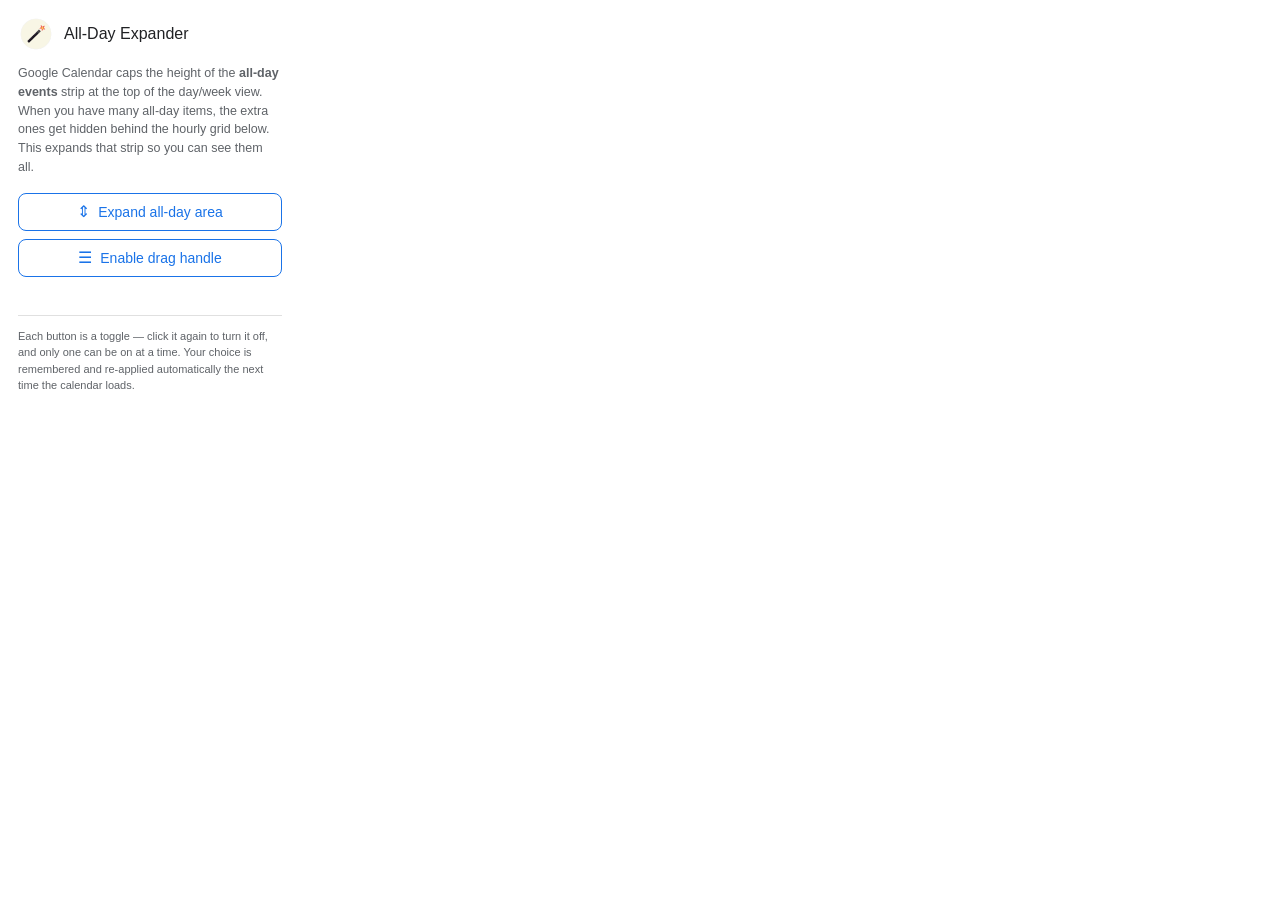
<file: index.html>
<!DOCTYPE html>
<html>

<head>
    <title>Google Calendar All-Day Expander</title>
    <meta charset="utf-8">
    <link rel="stylesheet" type="text/css" href="css/style.css">
</head>

<body>
    <div class="popup">
        <header class="popup__header">
            <img class="popup__icon" src="images/if_magic_64.png" alt="Google Calendar All-Day Expander" />
            <h1 class="popup__title">All-Day Expander</h1>
        </header>

        <p class="popup__desc">
            Google Calendar caps the height of the <strong>all-day events</strong> strip at
            the top of the day/week view. When you have many all-day items, the extra ones get
            hidden behind the hourly grid below. This expands that strip so you can see them all.
        </p>

        <div class="popup__actions">
            <button id="btnRemoveHoursPart" class="popup__button" aria-pressed="false">
                <span class="popup__glyph" aria-hidden="true">&#8661;</span>
                <span id="btnLabel">Expand all-day area</span>
            </button>
            <button id="btnDragHandle" class="popup__button" aria-pressed="false">
                <span class="popup__glyph" aria-hidden="true">&#9776;</span>
                <span id="dragLabel">Enable drag handle</span>
            </button>
        </div>

        <p id="status" class="popup__status" role="status"></p>

        <p class="popup__note">
            Each button is a toggle &mdash; click it again to turn it off, and only one can
            be on at a time. Your choice is remembered and re-applied automatically the next
            time the calendar loads.
        </p>
    </div>

    <script type="text/javascript" src="app/popup.js"></script>
</body>

</html>
</file>
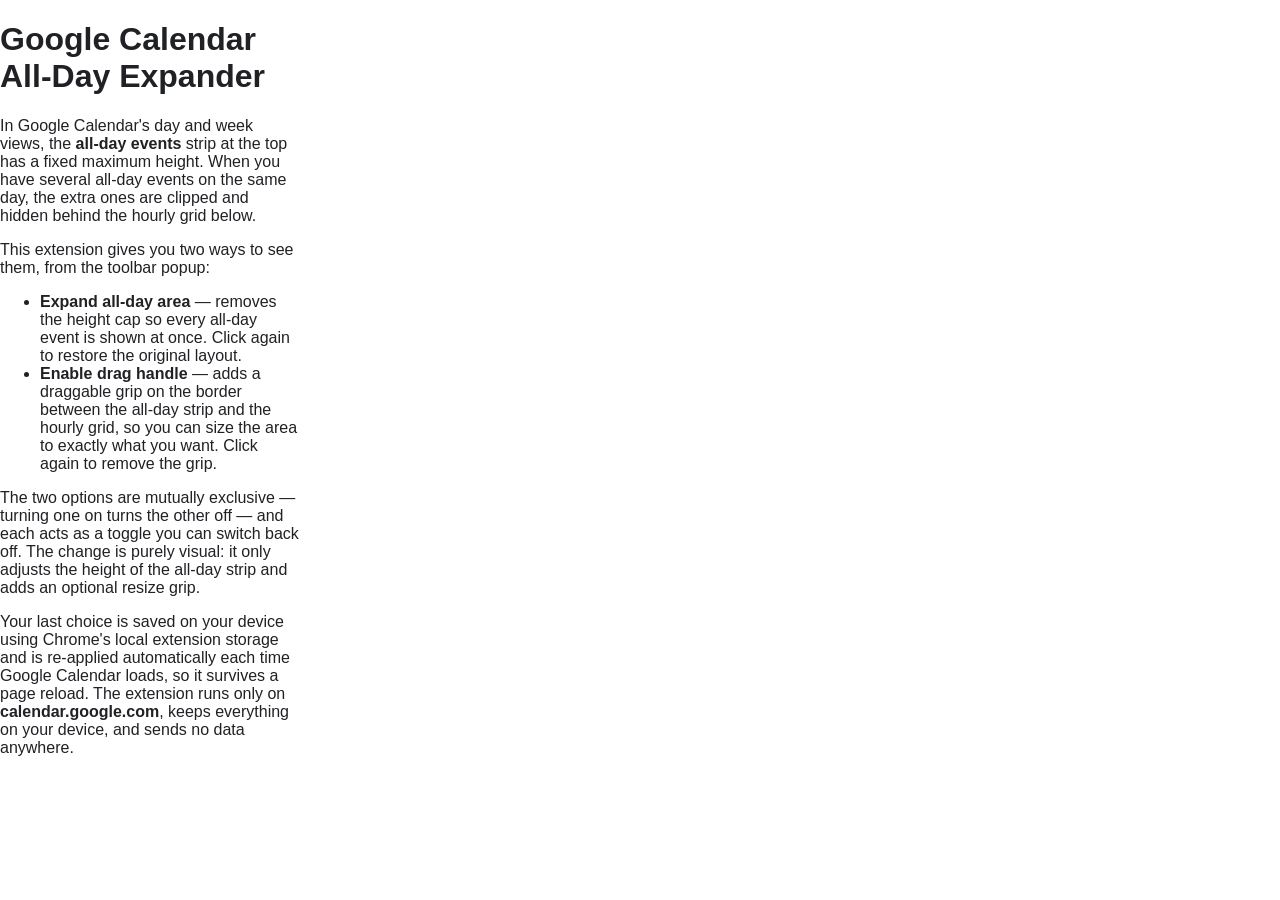
<file: about.html>
<!DOCTYPE html>
<html>

<head>
    <title>Google Calendar All-Day Expander</title>
    <meta charset="utf-8">
    <link rel="stylesheet" type="text/css" href="css/style.css" />
</head>

<body>
    <div class="content">
        <h1>Google Calendar All-Day Expander</h1>

        <p>
            In Google Calendar's day and week views, the <strong>all-day events</strong> strip at
            the top has a fixed maximum height. When you have several all-day events on the same day,
            the extra ones are clipped and hidden behind the hourly grid below.
        </p>

        <p>This extension gives you two ways to see them, from the toolbar popup:</p>

        <ul>
            <li>
                <strong>Expand all-day area</strong> &mdash; removes the height cap so every all-day
                event is shown at once. Click again to restore the original layout.
            </li>
            <li>
                <strong>Enable drag handle</strong> &mdash; adds a draggable grip on the border between
                the all-day strip and the hourly grid, so you can size the area to exactly what you want.
                Click again to remove the grip.
            </li>
        </ul>

        <p>
            The two options are mutually exclusive &mdash; turning one on turns the other off &mdash; and
            each acts as a toggle you can switch back off. The change is purely visual: it only adjusts the
            height of the all-day strip and adds an optional resize grip.
        </p>

        <p>
            Your last choice is saved on your device using Chrome's local extension storage and is
            re-applied automatically each time Google Calendar loads, so it survives a page reload. The
            extension runs only on <strong>calendar.google.com</strong>, keeps everything on your device,
            and sends no data anywhere.
        </p>
    </div>
</body>

</html>
</file>
<file: css/style.css>
:root {
    --accent: #1a73e8;
    --accent-hover: #1765cc;
    --text: #202124;
    --text-muted: #5f6368;
    --bg: #ffffff;
    --border: #e0e0e0;
}

* {
    box-sizing: border-box;
}

body {
    margin: 0;
    width: 300px;
    font-family: "Google Sans", Roboto, Arial, sans-serif;
    color: var(--text);
    background: var(--bg);
}

.popup {
    padding: 16px 18px 18px;
}

.popup__header {
    display: flex;
    align-items: center;
    gap: 10px;
    margin-bottom: 12px;
}

.popup__icon {
    width: 36px;
    height: 36px;
    flex: 0 0 auto;
}

.popup__title {
    margin: 0;
    font-size: 16px;
    font-weight: 500;
}

.popup__desc {
    margin: 0 0 16px;
    font-size: 12.5px;
    line-height: 1.5;
    color: var(--text-muted);
}

.popup__actions {
    display: flex;
    flex-direction: column;
    gap: 8px;
}

/* Toggle buttons: outlined when off, filled when on (aria-pressed="true"). */
.popup__button {
    display: flex;
    align-items: center;
    justify-content: center;
    gap: 8px;
    width: 100%;
    padding: 10px 12px;
    font-size: 14px;
    font-weight: 500;
    color: var(--accent);
    background: transparent;
    border: 1px solid var(--accent);
    border-radius: 8px;
    cursor: pointer;
    transition: background 0.15s ease, color 0.15s ease, box-shadow 0.15s ease;
}

.popup__button:hover {
    background: rgba(26, 115, 232, 0.08);
}

.popup__button[aria-pressed="true"] {
    color: #fff;
    background: var(--accent);
    border-color: var(--accent);
}

.popup__button[aria-pressed="true"]:hover {
    background: var(--accent-hover);
    border-color: var(--accent-hover);
}

.popup__button:active {
    transform: translateY(1px);
}

.popup__button:focus-visible {
    outline: 2px solid var(--accent);
    outline-offset: 2px;
}

.popup__glyph {
    font-size: 16px;
    line-height: 1;
}

.popup__status {
    margin: 10px 0 0;
    min-height: 16px;
    font-size: 12px;
    text-align: center;
    color: var(--accent);
}

.popup__note {
    margin: 12px 0 0;
    padding-top: 12px;
    border-top: 1px solid var(--border);
    font-size: 11px;
    line-height: 1.5;
    color: var(--text-muted);
}

@media (prefers-color-scheme: dark) {
    :root {
        --text: #e8eaed;
        --text-muted: #9aa0a6;
        --bg: #202124;
        --border: #3c4043;
        --accent: #8ab4f8;
        --accent-hover: #aecbfa;
    }

    .popup__button:hover {
        background: rgba(138, 180, 248, 0.12);
    }

    /* Accent is light in dark mode, so filled ("on") buttons need dark text. */
    .popup__button[aria-pressed="true"] {
        color: #202124;
    }
}
</file>
